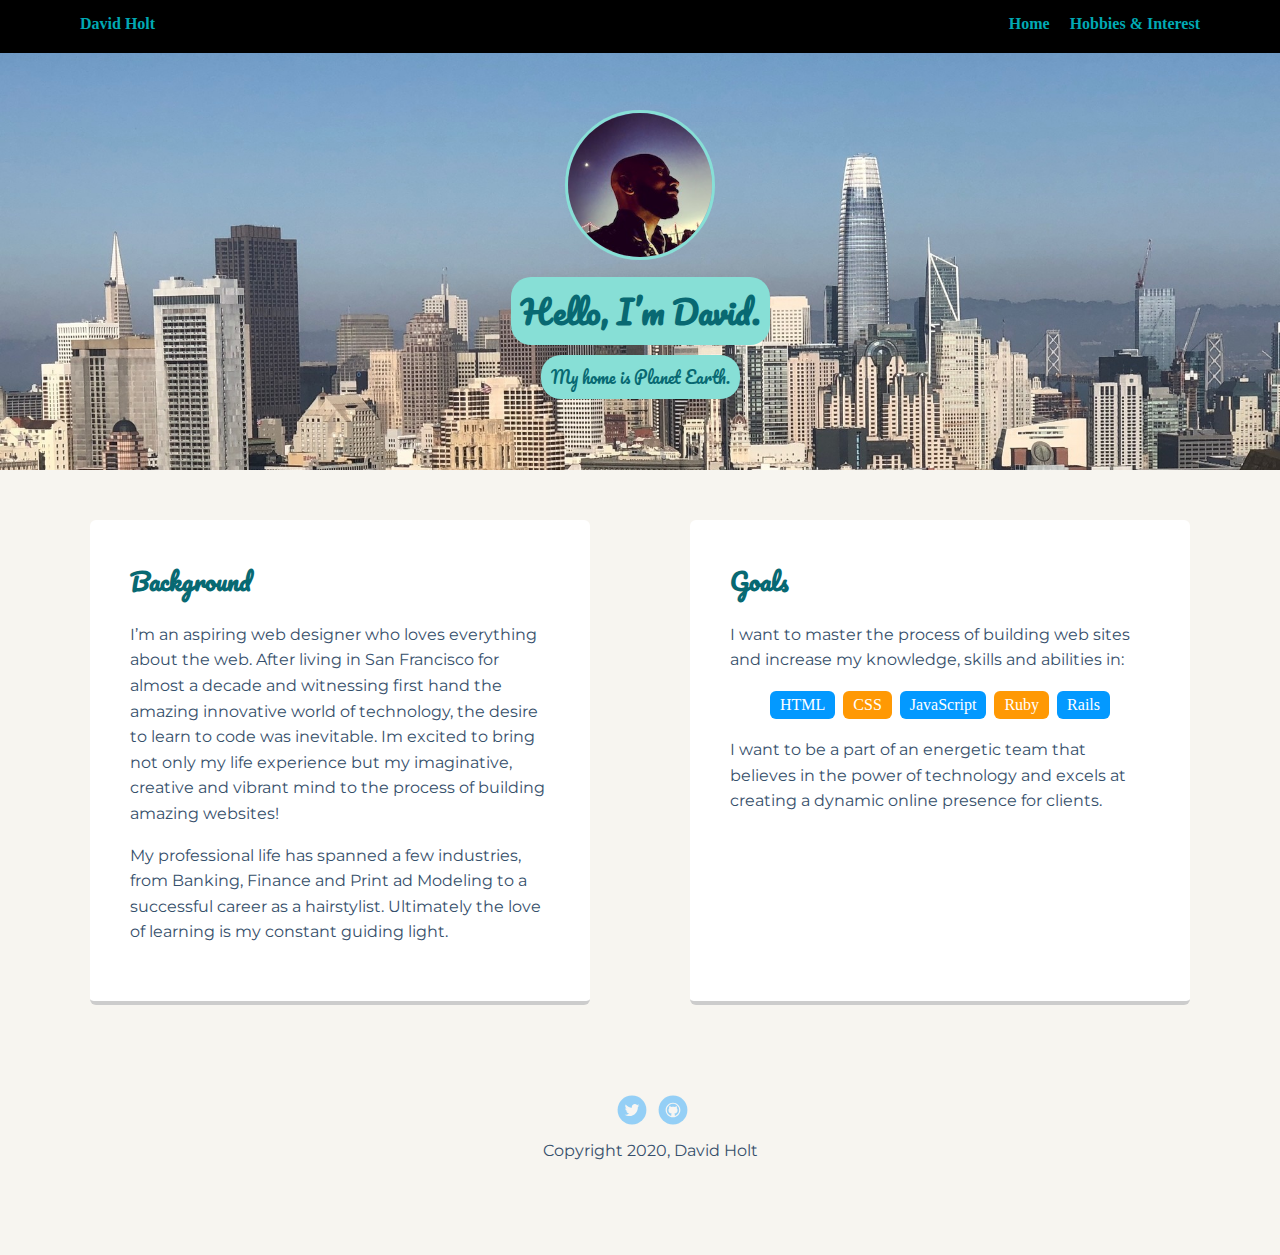
<file: project_1_personal page/index.html>
<!doctype html>
<html lang="en">

<head>
    <meta charset="utf-8">
    <title>David Holt's Profile</title>
    <meta name="viewport" content="width=device-width, initial-scale=1.0">
    <link rel="stylesheet" href="styles.css">
    <link href="https://fonts.googleapis.com/css2?family=Montserrat&family=Pacifico&display=swap" rel="stylesheet">
</head>

<body>

    <div class="main-nav">
        <ul class="nav">
            <li class="name">David Holt</li>
            <li><a class="home-nav" href="index.html">Home</a></li>
            <li><a class="hobbies-nav" href="hobbies.html">Hobbies &amp; Interest</a></li>
        </ul>
    </div>

    <header>
        <img src="images/david1.jpeg" alt="David at festival" class="profile-image">
        <h1 class="tag name">Hello, I’m David.</h1>
        <p class="tag location">My home is Planet Earth.</p>
    </header>

    <main class="flex">
        <div class="card">
            <h2>Background</h2>
            <p>I’m an aspiring web designer who loves everything about the web. After living in San Francisco for almost a decade and witnessing first hand the amazing innovative world of technology, the desire to learn to code was inevitable. Im excited
                to bring not only my life experience but my imaginative, creative and vibrant mind to the process of building amazing websites!</p>
            <p>My professional life has spanned a few industries, from Banking, Finance and Print ad Modeling to a successful career as a hairstylist. Ultimately the love of learning is my constant guiding light.</p>
        </div>

        <div class="card">
            <h2>Goals</h2>
            <p>I want to master the process of building web sites and increase my knowledge, skills and abilities in:</p>
            <ul class="skills">
                <li>HTML</li>
                <li>CSS</li>
                <li>JavaScript</li>
                <li>Ruby</li>
                <li>Rails</li>
            </ul>
            <p>I want to be a part of an energetic team that believes in the power of technology and excels at creating a dynamic online presence for clients. </p>
        </div>

    </main>
    <footer>
        <ul>
            <li><a href="https://twitter.com/TechMage79" target="blank" class="social twitter">Twitter</a></li>

            <li><a href="https://github.com/Techmage79" target="blank" class="social github">Github</a></li>
        </ul>
        <p class="copyright">Copyright 2020, David Holt</p>
    </footer>
</body>

</html>
</file>
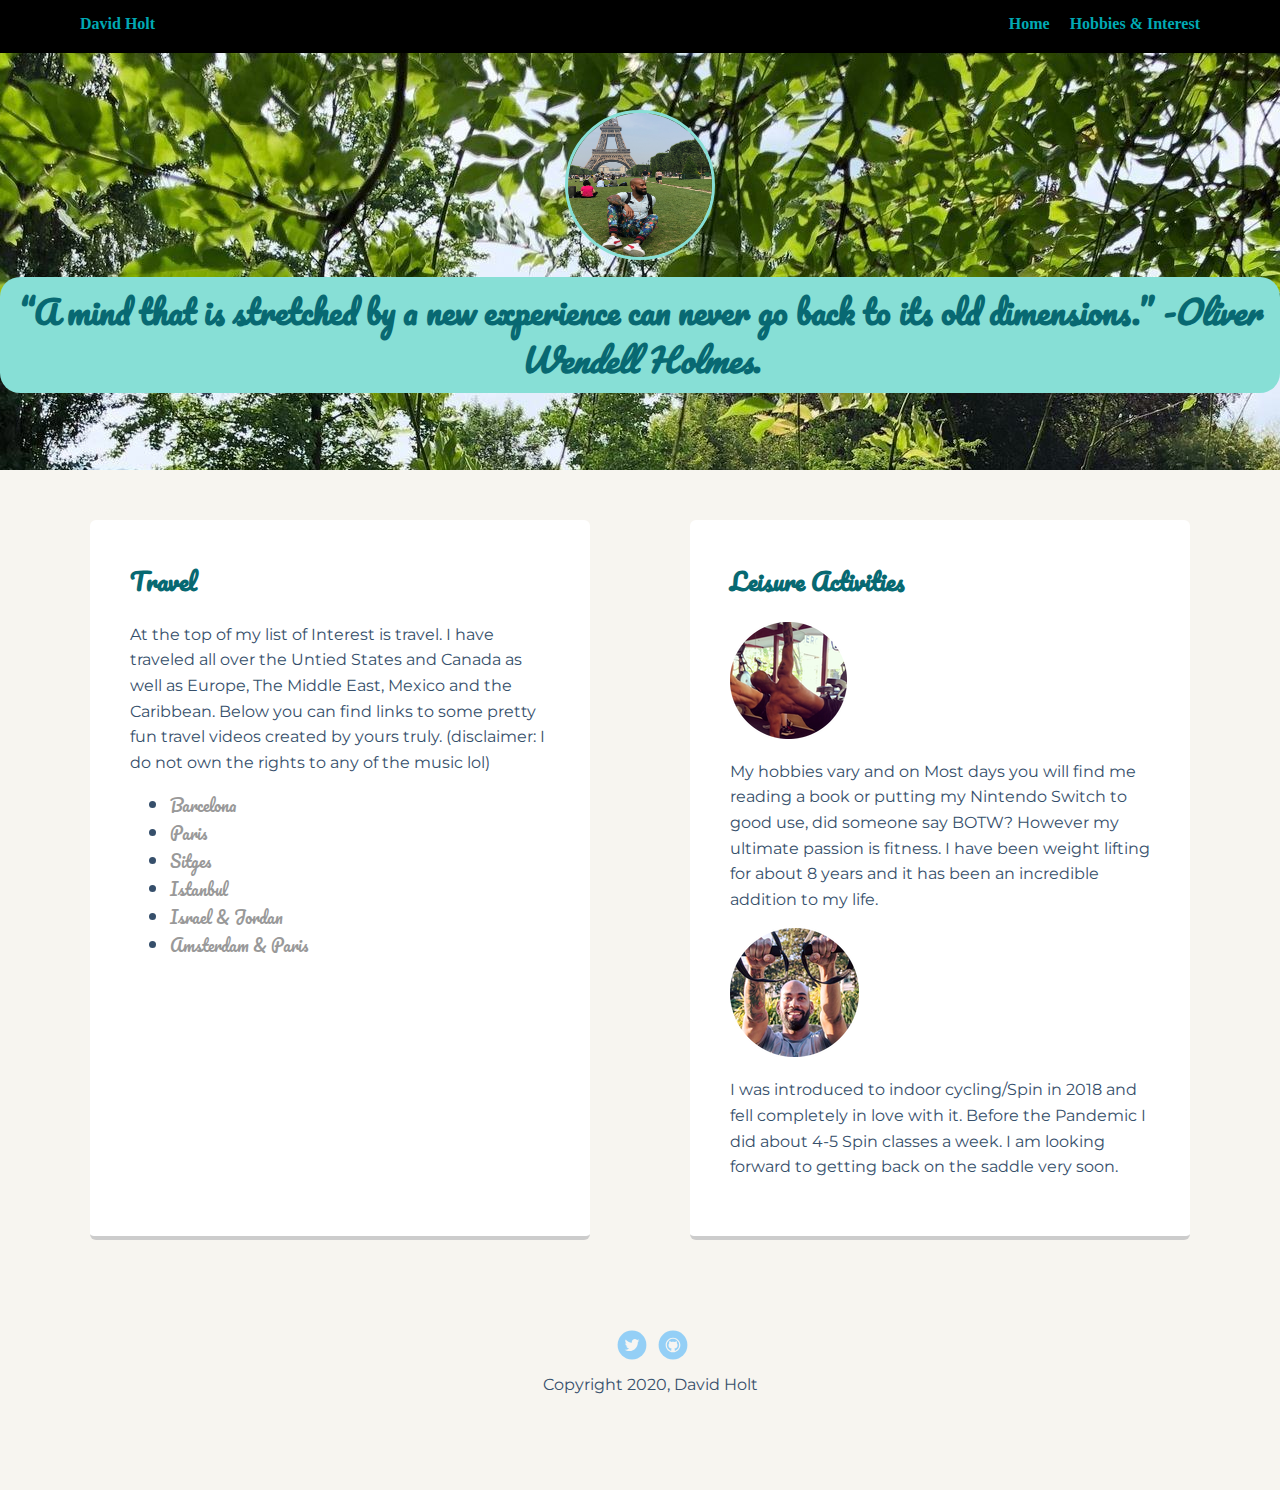
<file: project_1_personal page/hobbies.html>
<!doctype html>
<html lang="en">

<head>
    <meta charset="utf-8">
    <title>Hobbies and Interest </title>
    <meta name="viewport" content="width=device-width, initial-scale=1.0">
    <link rel="stylesheet" href="styles.css">
    <link href="https://fonts.googleapis.com/css2?family=Montserrat&family=Pacifico&display=swap" rel="stylesheet">
</head>

<body>

    <div class="main-nav">
        <ul class="nav">
            <li class="name">David Holt</li>
            <li><a class="hobbie-home" href="index.html">Home</a></li>
            <li><a class="hobbies-nav" href="hobbies.html">Hobbies &amp; Interest</a></li>
        </ul>
    </div>

    <header class="hobbies">
        <img src="images/davideiffel.jpg" alt="David in Paris" class="profile-image">
        <h1 class="tag name">“A mind that is stretched by a new experience can never go back to its old dimensions.” <em>-Oliver Wendell Holmes</em>.</h1>

    </header>

    <main class="flex">
        <div class="card">
            <h2>Travel</h2>
            <p>At the top of my list of Interest is travel. I have traveled all over the Untied States and Canada as well as Europe, The Middle East, Mexico and the Caribbean. Below you can find links to some pretty fun travel videos created by yours truly.
                (disclaimer: I do not own the rights to any of the music lol)</p>
            <ul class="travel">
                <li> <a href="https://vimeo.com/165207115" target="blank">Barcelona</a></li>
                <li> <a href="https://vimeo.com/165011989" target="blank">Paris</a></li>
                <li> <a href="https://vimeo.com/165484835" target="blank">Sitges</a></li>
                <li> <a href="https://vimeo.com/166223660" target="blank">Istanbul</a></li>
                <li> <a href="https://vimeo.com/220105635" target="blank">Israel &amp; Jordan</a></li>
                <li> <a href="https://vimeo.com/190606618" target="blank">Amsterdam &amp; Paris</a></li>

            </ul>

        </div>

        <div class="card">
            <h2>Leisure Activities</h2>
            <img src="images/fitnessback.png" alt="kettle bell">
            <p>My hobbies vary and on Most days you will find me reading a book or putting my Nintendo Switch to good use, did someone say BOTW? However my ultimate passion is fitness. I have been weight lifting for about 8 years and it has been an incredible
                addition to my life.</p>
            <img src="images/fitnesstrx.png" alt="trx">
            <p>I was introduced to indoor cycling/Spin in 2018 and fell completely in love with it. Before the Pandemic I did about 4-5 Spin classes a week. I am looking forward to getting back on the saddle very soon.</p>

        </div>

    </main>
    <footer>
        <ul>
            <li><a href="https://twitter.com/TechMage79" target="blank" class="social twitter">Twitter</a></li>

            <li><a href="https://github.com/Techmage79" target="blank" class="social github">Github</a></li>
        </ul>
        <p class="copyright">Copyright 2020, David Holt</p>
    </footer>
</body>

</html>
</file>
<file: project_1_personal page/styles.css>
/* Global Layout Set-up */

* {
    box-sizing: border-box;
}

body {
    margin: 0;
    padding: 0;
    text-align: center;
    color: #364f6b;
    background: #f7f5f0;
}


/* Link Styles */

a {
    text-decoration: none;
    color: #999;
}

a:hover {
    color: #6633ff;
}


/* Section Styles */

.main-nav {
    width: 100%;
    background: black;
    min-height: 30px;
    padding: 10px;
    position: fixed;
    text-align: center;
}

.nav {
    display: flex;
    justify-content: space-around;
    font-weight: 700;
    list-style-type: none;
    margin: 0 auto;
    padding: 0;
}

.nav .name {
    display: block;
    margin-right: auto;
    color: #01a9b4;
}

.home-nav {
    color: #01a9b4;
}

.hobbies-nav {
    color: #01a9b4;
}

.nav li {
    padding: 5px 10px 10px 10px;
}

.nav a {
    transition: all .5s;
}

.nav a:hover {
    color: white
}

header {
    text-align: center;
    background: url('images/thecity.jpg') no-repeat top center;
    background-size: cover;
    overflow: hidden;
    padding-top: 60px;
}

.hobbies {
    background: url('images/monetsgarden.jpg') no-repeat top center;
}

header {
    line-height: 1.5;
}

header .profile-image {
    margin-top: 50px;
    width: 150px;
    height: 150px;
    border-radius: 50%;
    border: 3px solid #87dfd6;
    transition: all .5s;
}

header .profile-image:hover {
    transform: scale(1.2) rotate(15deg);
}

.tag {
    font-family: 'Pacifico', cursive;
    background-color: #87dfd6;
    color: #086972;
    padding: 10px;
    border-radius: 20px;
    display: table;
    margin: 10px auto;
}

.location {
    color: #086972;
}

.card {
    margin: 30px;
    padding: 20px 40px 40px;
    max-width: 500px;
    text-align: left;
    background: #fff;
    border-bottom: 4px solid #ccc;
    border-radius: 6px;
    transition: all .5s;
}

.card:hover {
    border-color: #086972;
}

ul.skills {
    padding: 0;
    text-align: center;
}

.skills li {
    border-radius: 6px;
    display: inline-block;
    background: #ff9904;
    color: white;
    padding: 5px 10px;
    margin: 2px;
}

.skills li:nth-child(odd) {
    background: #0399ff;
}

footer {
    width: 100%;
    min-height: 30px;
    padding: 20px 0 40px 20px;
}

footer .copyright {
    top: -8px;
    font-size: .75em;
}

footer ul {
    list-style-type: none;
    margin: 0;
    padding: 0;
}

footer ul li {
    display: inline-block;
}

a.social {
    display: inline-block;
    text-indent: -9999px;
    margin-left: 5px;
    width: 30px;
    height: 30px;
    background-size: 30px 30px;
    opacity: .4;
    transition: all .5s;
}

a.twitter {
    background-image: url(images/twitter.svg);
}

a.github {
    background-image: url(images/github.svg);
}

a.social:hover {
    opacity: 1;
}

.clearfix {
    clear: both;
}


/* Font styles */

h2 {
    font-family: 'Pacifico', cursive;
    color: #086972;
}

p {
    font-family: 'Montserrat', sans-serif;
}


/* Hobbies.html */

.travel {
    font-family: 'Pacifico', cursive;
}

.hobbie-home {
    color: #01a9b4;
}


/* Styles for larger screens */

@media screen and (min-width: 720px) {
    .flex {
        display: -ms-flexbox;
        /* TWEENER - IE 10 */
        display: flex;
        max-width: 1200px;
        -ms-flex-pack: distribute;
        justify-content: space-around;
        margin: 0 auto;
    }
    header {
        min-height: 470px;
    }
    .nav {
        max-width: 1200px;
        padding: 0 30px;
    }
    main {
        padding-top: 20px;
    }
    main p {
        line-height: 1.6em;
    }
    footer {
        font-size: 1.3em;
        max-width: 1200px;
        margin: 40px auto;
    }
}
</file>
